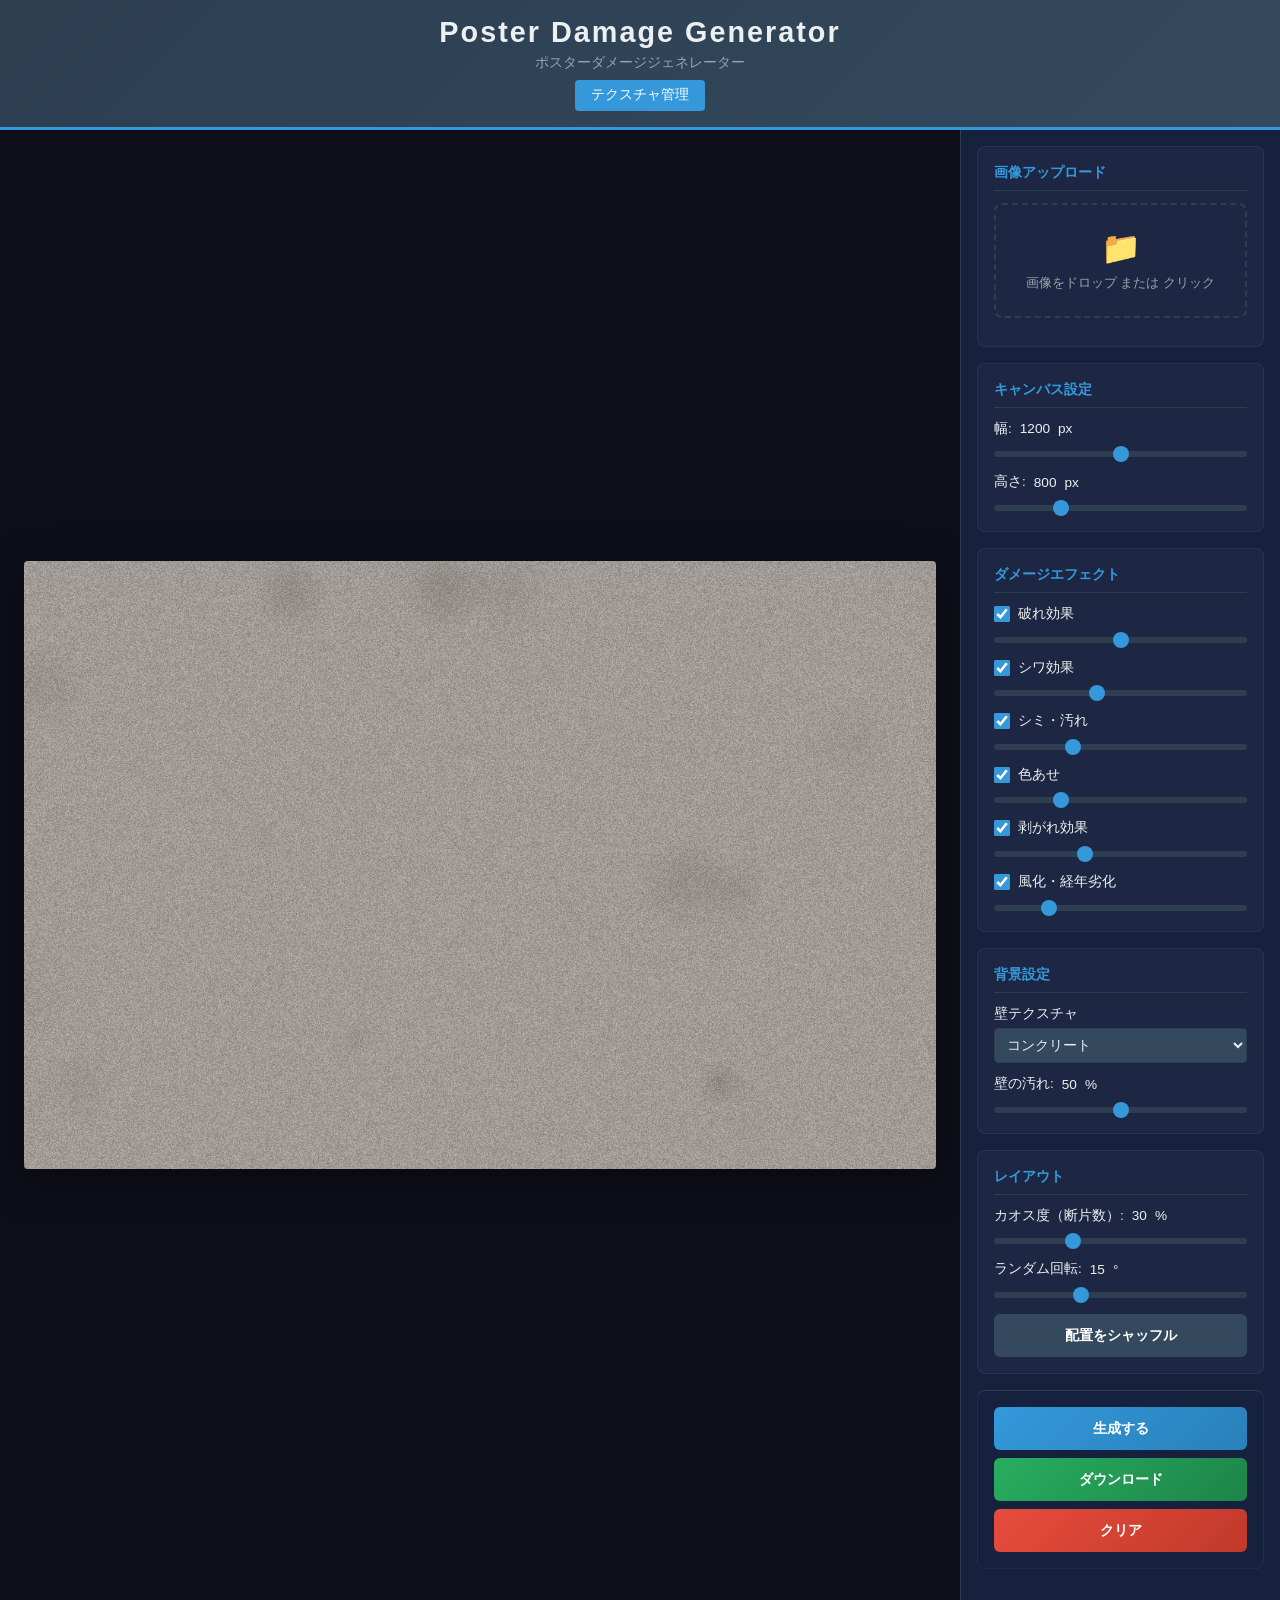
<file: index.html>
<!DOCTYPE html>
<html lang="ja">
<head>
    <meta charset="UTF-8">
    <meta name="viewport" content="width=device-width, initial-scale=1.0">
    <title>Poster Damage Generator - ポスターダメージジェネレーター</title>
    <link rel="stylesheet" href="styles.css">
</head>
<body>
    <div class="app-container">
        <header>
            <h1>Poster Damage Generator</h1>
            <p class="subtitle">ポスターダメージジェネレーター</p>
            <a href="admin.html" class="admin-link">テクスチャ管理</a>
        </header>

        <main>
            <div class="workspace">
                <div class="canvas-container">
                    <canvas id="mainCanvas"></canvas>
                </div>
            </div>

            <aside class="control-panel">
                <section class="control-section">
                    <h2>画像アップロード</h2>
                    <div class="upload-zone" id="uploadZone">
                        <input type="file" id="imageInput" multiple accept="image/*">
                        <label for="imageInput">
                            <span class="upload-icon">📁</span>
                            <span>画像をドロップ または クリック</span>
                        </label>
                    </div>
                    <div class="uploaded-images" id="uploadedImages"></div>
                </section>

                <section class="control-section">
                    <h2>キャンバス設定</h2>
                    <div class="control-group">
                        <label>幅: <span id="canvasWidthValue">1200</span>px</label>
                        <input type="range" id="canvasWidth" min="400" max="2000" value="1200">
                    </div>
                    <div class="control-group">
                        <label>高さ: <span id="canvasHeightValue">800</span>px</label>
                        <input type="range" id="canvasHeight" min="400" max="2000" value="800">
                    </div>
                </section>

                <section class="control-section">
                    <h2>ダメージエフェクト</h2>

                    <div class="control-group">
                        <label>
                            <input type="checkbox" id="enableTear" checked>
                            破れ効果
                        </label>
                        <input type="range" id="tearIntensity" min="0" max="100" value="50">
                    </div>

                    <div class="control-group">
                        <label>
                            <input type="checkbox" id="enableWrinkle" checked>
                            シワ効果
                        </label>
                        <input type="range" id="wrinkleIntensity" min="0" max="100" value="40">
                    </div>

                    <div class="control-group">
                        <label>
                            <input type="checkbox" id="enableStain" checked>
                            シミ・汚れ
                        </label>
                        <input type="range" id="stainIntensity" min="0" max="100" value="30">
                    </div>

                    <div class="control-group">
                        <label>
                            <input type="checkbox" id="enableFade" checked>
                            色あせ
                        </label>
                        <input type="range" id="fadeIntensity" min="0" max="100" value="25">
                    </div>

                    <div class="control-group">
                        <label>
                            <input type="checkbox" id="enablePeeling" checked>
                            剥がれ効果
                        </label>
                        <input type="range" id="peelingIntensity" min="0" max="100" value="35">
                    </div>

                    <div class="control-group">
                        <label>
                            <input type="checkbox" id="enableWeather" checked>
                            風化・経年劣化
                        </label>
                        <input type="range" id="weatherIntensity" min="0" max="100" value="20">
                    </div>
                </section>

                <section class="control-section">
                    <h2>背景設定</h2>
                    <div class="control-group">
                        <label>壁テクスチャ</label>
                        <select id="wallTexture">
                            <option value="concrete">コンクリート</option>
                            <option value="brick">レンガ</option>
                            <option value="metal">金属</option>
                            <option value="wood">木目</option>
                        </select>
                    </div>
                    <div class="control-group">
                        <label>壁の汚れ: <span id="wallDirtValue">50</span>%</label>
                        <input type="range" id="wallDirt" min="0" max="100" value="50">
                    </div>
                </section>

                <section class="control-section">
                    <h2>レイアウト</h2>
                    <div class="control-group">
                        <label>カオス度（断片数）: <span id="overlapValue">30</span>%</label>
                        <input type="range" id="overlap" min="0" max="100" value="30">
                    </div>
                    <div class="control-group">
                        <label>ランダム回転: <span id="rotationValue">15</span>°</label>
                        <input type="range" id="rotation" min="0" max="45" value="15">
                    </div>
                    <button id="shuffleLayout" class="btn btn-secondary">配置をシャッフル</button>
                </section>

                <section class="control-section actions">
                    <button id="generateBtn" class="btn btn-primary">生成する</button>
                    <button id="downloadBtn" class="btn btn-success">ダウンロード</button>
                    <button id="clearBtn" class="btn btn-danger">クリア</button>
                </section>
            </aside>
        </main>
    </div>

    <script src="texture-manager.js"></script>
    <script src="app.js"></script>
</body>
</html>
</file>
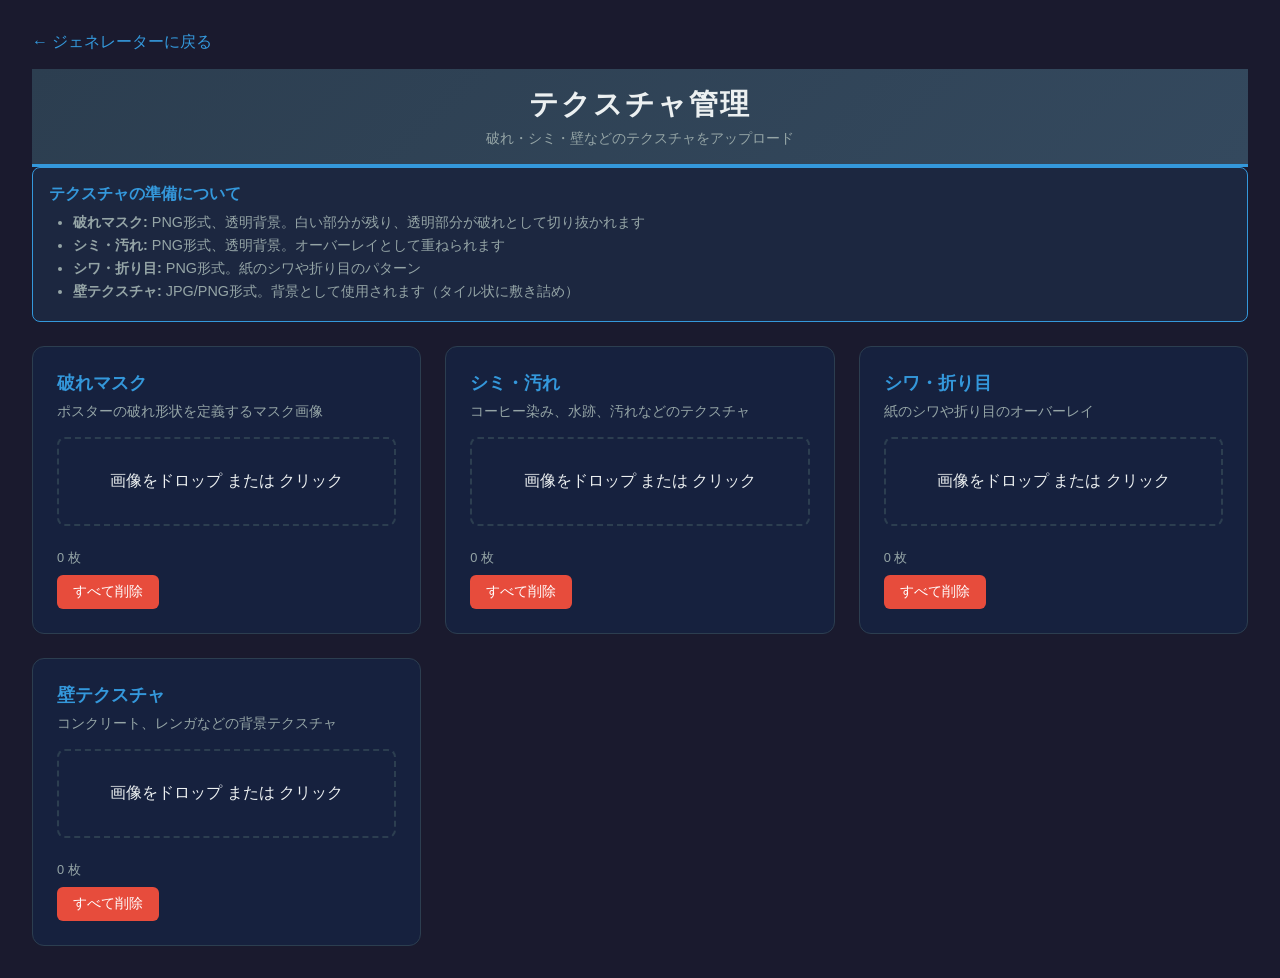
<file: admin.html>
<!DOCTYPE html>
<html lang="ja">
<head>
    <meta charset="UTF-8">
    <meta name="viewport" content="width=device-width, initial-scale=1.0">
    <title>テクスチャ管理 - Poster Damage Generator</title>
    <link rel="stylesheet" href="styles.css">
    <style>
        .admin-container {
            max-width: 1400px;
            margin: 0 auto;
            padding: 2rem;
        }

        .texture-categories {
            display: grid;
            grid-template-columns: repeat(auto-fit, minmax(300px, 1fr));
            gap: 1.5rem;
            margin-top: 1.5rem;
        }

        .texture-category {
            background: var(--panel-bg);
            border-radius: 12px;
            padding: 1.5rem;
            border: 1px solid var(--border-color);
        }

        .texture-category h2 {
            color: var(--accent-color);
            margin-bottom: 0.5rem;
            font-size: 1.1rem;
        }

        .texture-category p {
            color: var(--text-muted);
            font-size: 0.85rem;
            margin-bottom: 1rem;
        }

        .texture-upload-zone {
            border: 2px dashed var(--border-color);
            border-radius: 8px;
            padding: 2rem;
            text-align: center;
            cursor: pointer;
            transition: all 0.3s;
            position: relative;
            margin-bottom: 1rem;
        }

        .texture-upload-zone:hover,
        .texture-upload-zone.dragover {
            border-color: var(--accent-color);
            background: rgba(52, 152, 219, 0.1);
        }

        .texture-upload-zone input {
            position: absolute;
            width: 100%;
            height: 100%;
            top: 0;
            left: 0;
            opacity: 0;
            cursor: pointer;
        }

        .texture-list {
            display: grid;
            grid-template-columns: repeat(auto-fill, minmax(80px, 1fr));
            gap: 0.75rem;
        }

        .texture-item {
            position: relative;
            aspect-ratio: 1;
            border-radius: 8px;
            overflow: hidden;
            border: 2px solid var(--border-color);
            background: #333;
        }

        .texture-item img {
            width: 100%;
            height: 100%;
            object-fit: cover;
        }

        .texture-item .delete-btn {
            position: absolute;
            top: 4px;
            right: 4px;
            width: 20px;
            height: 20px;
            background: var(--danger-color);
            border: none;
            border-radius: 50%;
            color: white;
            font-size: 14px;
            cursor: pointer;
            display: flex;
            align-items: center;
            justify-content: center;
            opacity: 0;
            transition: opacity 0.2s;
        }

        .texture-item:hover .delete-btn {
            opacity: 1;
        }

        .texture-item.checkerboard {
            background: repeating-conic-gradient(#444 0% 25%, #333 0% 50%) 50% / 20px 20px;
        }

        .back-link {
            display: inline-flex;
            align-items: center;
            gap: 0.5rem;
            color: var(--accent-color);
            text-decoration: none;
            margin-bottom: 1rem;
        }

        .back-link:hover {
            text-decoration: underline;
        }

        .info-box {
            background: rgba(52, 152, 219, 0.1);
            border: 1px solid var(--accent-color);
            border-radius: 8px;
            padding: 1rem;
            margin-bottom: 1.5rem;
        }

        .info-box h3 {
            color: var(--accent-color);
            margin-bottom: 0.5rem;
            font-size: 1rem;
        }

        .info-box ul {
            margin: 0;
            padding-left: 1.5rem;
            color: var(--text-muted);
            font-size: 0.9rem;
        }

        .info-box li {
            margin-bottom: 0.25rem;
        }

        .clear-all-btn {
            background: var(--danger-color);
            color: white;
            border: none;
            padding: 0.5rem 1rem;
            border-radius: 6px;
            cursor: pointer;
            font-size: 0.85rem;
            margin-top: 0.5rem;
        }

        .texture-count {
            font-size: 0.8rem;
            color: var(--text-muted);
            margin-top: 0.5rem;
        }
    </style>
</head>
<body>
    <div class="admin-container">
        <a href="index.html" class="back-link">← ジェネレーターに戻る</a>

        <header>
            <h1>テクスチャ管理</h1>
            <p class="subtitle">破れ・シミ・壁などのテクスチャをアップロード</p>
        </header>

        <div class="info-box">
            <h3>テクスチャの準備について</h3>
            <ul>
                <li><strong>破れマスク:</strong> PNG形式、透明背景。白い部分が残り、透明部分が破れとして切り抜かれます</li>
                <li><strong>シミ・汚れ:</strong> PNG形式、透明背景。オーバーレイとして重ねられます</li>
                <li><strong>シワ・折り目:</strong> PNG形式。紙のシワや折り目のパターン</li>
                <li><strong>壁テクスチャ:</strong> JPG/PNG形式。背景として使用されます（タイル状に敷き詰め）</li>
            </ul>
        </div>

        <div class="texture-categories">
            <div class="texture-category">
                <h2>破れマスク</h2>
                <p>ポスターの破れ形状を定義するマスク画像</p>
                <div class="texture-upload-zone" data-category="tear">
                    <input type="file" multiple accept="image/*">
                    <span>画像をドロップ または クリック</span>
                </div>
                <div class="texture-list" id="tearList"></div>
                <div class="texture-count" id="tearCount">0 枚</div>
                <button class="clear-all-btn" data-category="tear">すべて削除</button>
            </div>

            <div class="texture-category">
                <h2>シミ・汚れ</h2>
                <p>コーヒー染み、水跡、汚れなどのテクスチャ</p>
                <div class="texture-upload-zone" data-category="stain">
                    <input type="file" multiple accept="image/*">
                    <span>画像をドロップ または クリック</span>
                </div>
                <div class="texture-list" id="stainList"></div>
                <div class="texture-count" id="stainCount">0 枚</div>
                <button class="clear-all-btn" data-category="stain">すべて削除</button>
            </div>

            <div class="texture-category">
                <h2>シワ・折り目</h2>
                <p>紙のシワや折り目のオーバーレイ</p>
                <div class="texture-upload-zone" data-category="wrinkle">
                    <input type="file" multiple accept="image/*">
                    <span>画像をドロップ または クリック</span>
                </div>
                <div class="texture-list" id="wrinkleList"></div>
                <div class="texture-count" id="wrinkleCount">0 枚</div>
                <button class="clear-all-btn" data-category="wrinkle">すべて削除</button>
            </div>

            <div class="texture-category">
                <h2>壁テクスチャ</h2>
                <p>コンクリート、レンガなどの背景テクスチャ</p>
                <div class="texture-upload-zone" data-category="wall">
                    <input type="file" multiple accept="image/*">
                    <span>画像をドロップ または クリック</span>
                </div>
                <div class="texture-list" id="wallList"></div>
                <div class="texture-count" id="wallCount">0 枚</div>
                <button class="clear-all-btn" data-category="wall">すべて削除</button>
            </div>
        </div>
    </div>

    <script src="texture-manager.js"></script>
    <script>
        document.addEventListener('DOMContentLoaded', () => {
            const manager = new TextureManager();

            // Setup upload zones
            document.querySelectorAll('.texture-upload-zone').forEach(zone => {
                const category = zone.dataset.category;
                const input = zone.querySelector('input');

                input.addEventListener('change', (e) => {
                    manager.addTextures(category, e.target.files);
                    renderCategory(category);
                });

                zone.addEventListener('dragover', (e) => {
                    e.preventDefault();
                    zone.classList.add('dragover');
                });

                zone.addEventListener('dragleave', () => {
                    zone.classList.remove('dragover');
                });

                zone.addEventListener('drop', (e) => {
                    e.preventDefault();
                    zone.classList.remove('dragover');
                    manager.addTextures(category, e.dataTransfer.files);
                    renderCategory(category);
                });
            });

            // Setup clear buttons
            document.querySelectorAll('.clear-all-btn').forEach(btn => {
                btn.addEventListener('click', () => {
                    const category = btn.dataset.category;
                    if (confirm(`${category}のテクスチャをすべて削除しますか？`)) {
                        manager.clearCategory(category);
                        renderCategory(category);
                    }
                });
            });

            function renderCategory(category) {
                const list = document.getElementById(`${category}List`);
                const count = document.getElementById(`${category}Count`);
                const textures = manager.getTextures(category);

                list.innerHTML = '';
                textures.forEach((tex, index) => {
                    const item = document.createElement('div');
                    item.className = 'texture-item checkerboard';
                    item.innerHTML = `
                        <img src="${tex}" alt="texture">
                        <button class="delete-btn" data-index="${index}">&times;</button>
                    `;
                    item.querySelector('.delete-btn').addEventListener('click', () => {
                        manager.removeTexture(category, index);
                        renderCategory(category);
                    });
                    list.appendChild(item);
                });

                count.textContent = `${textures.length} 枚`;
            }

            // Initial render
            ['tear', 'stain', 'wrinkle', 'wall'].forEach(renderCategory);
        });
    </script>
</body>
</html>
</file>
<file: styles.css>
* {
    margin: 0;
    padding: 0;
    box-sizing: border-box;
}

:root {
    --primary-color: #2c3e50;
    --secondary-color: #34495e;
    --accent-color: #3498db;
    --success-color: #27ae60;
    --danger-color: #e74c3c;
    --bg-color: #1a1a2e;
    --panel-bg: #16213e;
    --text-color: #ecf0f1;
    --text-muted: #95a5a6;
    --border-color: #2c3e50;
}

body {
    font-family: 'Segoe UI', Tahoma, Geneva, Verdana, sans-serif;
    background-color: var(--bg-color);
    color: var(--text-color);
    min-height: 100vh;
}

.app-container {
    display: flex;
    flex-direction: column;
    min-height: 100vh;
}

header {
    background: linear-gradient(135deg, var(--primary-color), var(--secondary-color));
    padding: 1rem 2rem;
    text-align: center;
    border-bottom: 3px solid var(--accent-color);
}

header h1 {
    font-size: 1.8rem;
    font-weight: 700;
    letter-spacing: 2px;
}

header .subtitle {
    color: var(--text-muted);
    font-size: 0.9rem;
    margin-top: 0.25rem;
}

header .admin-link {
    display: inline-block;
    margin-top: 0.5rem;
    padding: 0.4rem 1rem;
    background: var(--accent-color);
    color: white;
    text-decoration: none;
    border-radius: 4px;
    font-size: 0.85rem;
    transition: background 0.2s;
}

header .admin-link:hover {
    background: #2980b9;
}

main {
    display: flex;
    flex: 1;
    overflow: hidden;
}

.workspace {
    flex: 1;
    padding: 1.5rem;
    display: flex;
    align-items: center;
    justify-content: center;
    background-color: #0f0f1a;
    overflow: auto;
}

.canvas-container {
    background: #2a2a3a;
    box-shadow: 0 10px 40px rgba(0, 0, 0, 0.5);
    border-radius: 4px;
    overflow: hidden;
}

#mainCanvas {
    display: block;
    max-width: 100%;
    height: auto;
}

.control-panel {
    width: 320px;
    background-color: var(--panel-bg);
    border-left: 1px solid var(--border-color);
    overflow-y: auto;
    padding: 1rem;
}

.control-section {
    background: rgba(255, 255, 255, 0.03);
    border-radius: 8px;
    padding: 1rem;
    margin-bottom: 1rem;
    border: 1px solid rgba(255, 255, 255, 0.05);
}

.control-section h2 {
    font-size: 0.9rem;
    font-weight: 600;
    color: var(--accent-color);
    margin-bottom: 0.75rem;
    padding-bottom: 0.5rem;
    border-bottom: 1px solid var(--border-color);
}

.control-group {
    margin-bottom: 0.75rem;
}

.control-group:last-child {
    margin-bottom: 0;
}

.control-group label {
    display: flex;
    align-items: center;
    gap: 0.5rem;
    font-size: 0.85rem;
    color: var(--text-color);
    margin-bottom: 0.35rem;
}

.control-group input[type="checkbox"] {
    width: 16px;
    height: 16px;
    accent-color: var(--accent-color);
}

.control-group input[type="range"] {
    width: 100%;
    height: 6px;
    border-radius: 3px;
    background: var(--border-color);
    outline: none;
    -webkit-appearance: none;
}

.control-group input[type="range"]::-webkit-slider-thumb {
    -webkit-appearance: none;
    width: 16px;
    height: 16px;
    border-radius: 50%;
    background: var(--accent-color);
    cursor: pointer;
    transition: transform 0.2s;
}

.control-group input[type="range"]::-webkit-slider-thumb:hover {
    transform: scale(1.2);
}

.control-group select {
    width: 100%;
    padding: 0.5rem;
    background: var(--secondary-color);
    border: 1px solid var(--border-color);
    border-radius: 4px;
    color: var(--text-color);
    font-size: 0.85rem;
    cursor: pointer;
}

.control-group select:focus {
    outline: none;
    border-color: var(--accent-color);
}

/* Upload Zone */
.upload-zone {
    border: 2px dashed var(--border-color);
    border-radius: 8px;
    padding: 1.5rem;
    text-align: center;
    transition: all 0.3s;
    cursor: pointer;
    position: relative;
}

.upload-zone:hover,
.upload-zone.dragover {
    border-color: var(--accent-color);
    background: rgba(52, 152, 219, 0.1);
}

.upload-zone input[type="file"] {
    position: absolute;
    width: 100%;
    height: 100%;
    top: 0;
    left: 0;
    opacity: 0;
    cursor: pointer;
}

.upload-zone label {
    display: flex;
    flex-direction: column;
    align-items: center;
    gap: 0.5rem;
    pointer-events: none;
}

.upload-zone .upload-icon {
    font-size: 2rem;
}

.upload-zone span {
    font-size: 0.8rem;
    color: var(--text-muted);
}

/* Uploaded Images */
.uploaded-images {
    display: grid;
    grid-template-columns: repeat(3, 1fr);
    gap: 0.5rem;
    margin-top: 0.75rem;
}

.uploaded-image {
    position: relative;
    aspect-ratio: 1;
    border-radius: 4px;
    overflow: hidden;
    border: 2px solid transparent;
    cursor: pointer;
    transition: border-color 0.2s;
}

.uploaded-image:hover {
    border-color: var(--accent-color);
}

.uploaded-image.selected {
    border-color: var(--success-color);
}

.uploaded-image img {
    width: 100%;
    height: 100%;
    object-fit: cover;
}

.uploaded-image .remove-btn {
    position: absolute;
    top: 2px;
    right: 2px;
    width: 18px;
    height: 18px;
    background: var(--danger-color);
    border: none;
    border-radius: 50%;
    color: white;
    font-size: 12px;
    cursor: pointer;
    display: flex;
    align-items: center;
    justify-content: center;
    opacity: 0;
    transition: opacity 0.2s;
}

.uploaded-image:hover .remove-btn {
    opacity: 1;
}

/* Buttons */
.btn {
    width: 100%;
    padding: 0.75rem 1rem;
    border: none;
    border-radius: 6px;
    font-size: 0.9rem;
    font-weight: 600;
    cursor: pointer;
    transition: all 0.2s;
    margin-bottom: 0.5rem;
}

.btn:last-child {
    margin-bottom: 0;
}

.btn:hover {
    transform: translateY(-2px);
    box-shadow: 0 4px 12px rgba(0, 0, 0, 0.3);
}

.btn:active {
    transform: translateY(0);
}

.btn-primary {
    background: linear-gradient(135deg, var(--accent-color), #2980b9);
    color: white;
}

.btn-secondary {
    background: var(--secondary-color);
    color: white;
}

.btn-success {
    background: linear-gradient(135deg, var(--success-color), #1e8449);
    color: white;
}

.btn-danger {
    background: linear-gradient(135deg, var(--danger-color), #c0392b);
    color: white;
}

.actions {
    position: sticky;
    bottom: 0;
    background: var(--panel-bg);
    padding-top: 1rem;
    border-top: 1px solid var(--border-color);
}

/* Scrollbar */
::-webkit-scrollbar {
    width: 8px;
}

::-webkit-scrollbar-track {
    background: var(--bg-color);
}

::-webkit-scrollbar-thumb {
    background: var(--border-color);
    border-radius: 4px;
}

::-webkit-scrollbar-thumb:hover {
    background: var(--secondary-color);
}

/* Responsive */
@media (max-width: 900px) {
    main {
        flex-direction: column;
    }

    .control-panel {
        width: 100%;
        border-left: none;
        border-top: 1px solid var(--border-color);
        max-height: 50vh;
    }

    .workspace {
        min-height: 50vh;
    }
}

/* Loading State */
.loading {
    position: relative;
    pointer-events: none;
}

.loading::after {
    content: '';
    position: absolute;
    top: 50%;
    left: 50%;
    width: 24px;
    height: 24px;
    margin: -12px 0 0 -12px;
    border: 3px solid var(--accent-color);
    border-top-color: transparent;
    border-radius: 50%;
    animation: spin 0.8s linear infinite;
}

@keyframes spin {
    to {
        transform: rotate(360deg);
    }
}
</file>
